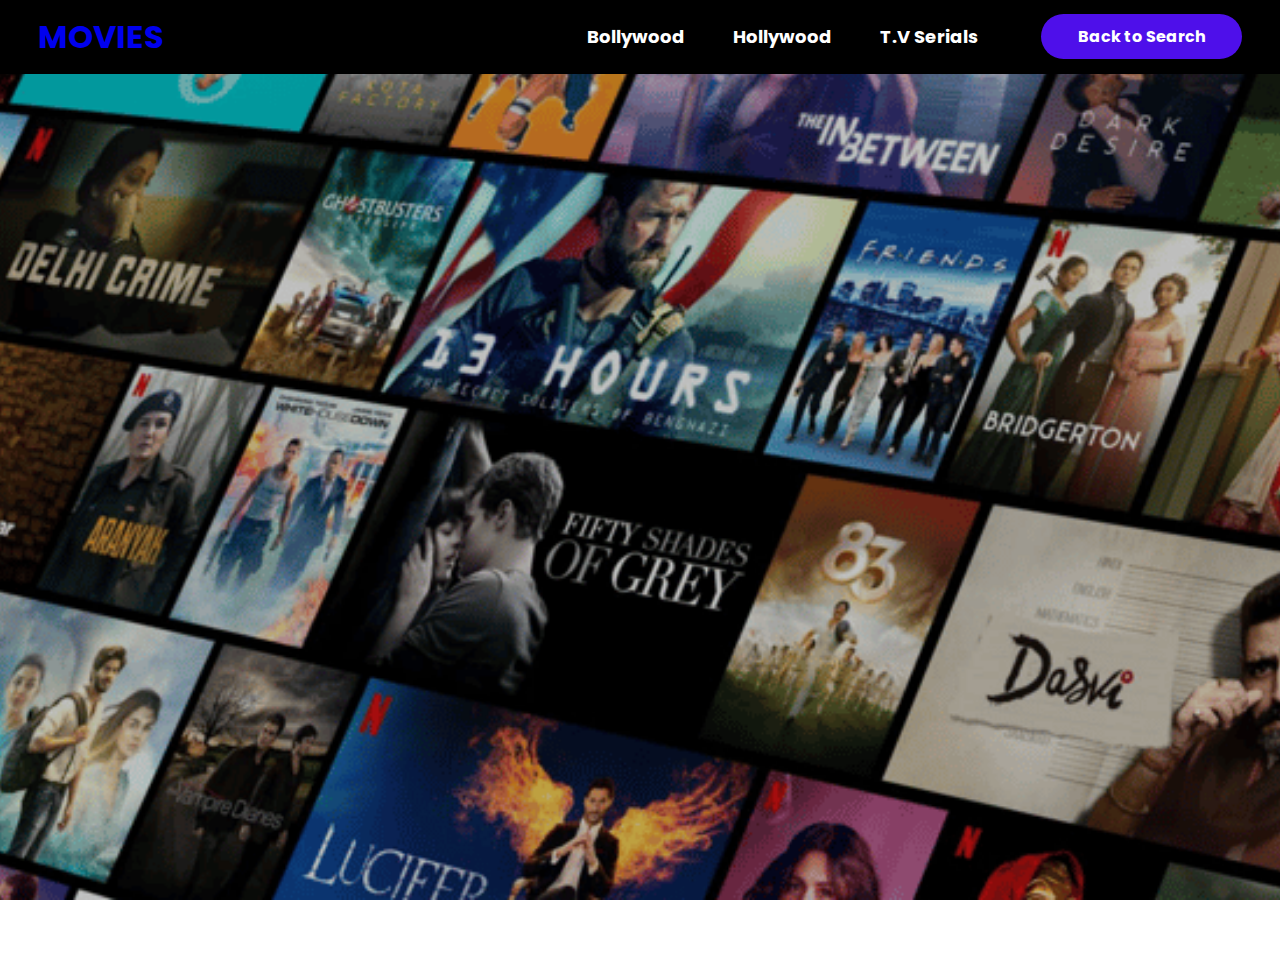
<file: movie.html>
<!DOCTYPE html>
<html lang="en">
<head>
    <meta charset="UTF-8">
    <meta name="viewport" content="width=device-width, initial-scale=1.0">
    <title>Movie Details</title>
    <link rel="stylesheet" href="style.css">
    <link rel="preconnect" href="https://fonts.googleapis.com">
    <link rel="preconnect" href="https://fonts.gstatic.com" crossorigin>
    <link href="https://fonts.googleapis.com/css2?family=Open+Sans:ital,wght@0,300..800;1,300..800&family=Poppins:ital,wght@0,100;0,200;0,300;0,400;0,500;0,600;0,700;0,800;0,900;1,100;1,200;1,300;1,400;1,500;1,600;1,700;1,800;1,900&display=swap" rel="stylesheet">
</head>
<body>

    <nav id="navbar">
        <div id="logo">
            <a href="index.html"><h1>MOVIES</h1></a>
        </div>
        <ul id="nav-links">
            <li>Bollywood</li>
            <li>Hollywood</li>
            <li>T.V Serials</li>
        </ul>

        <a href="index.html" id="blue">Back to Search</a>
    </nav>

    <div class="main_bg">
        <div class="container" id="movie-details-container">
        </div>
    </div>



    <script>
        const apiKey = 'baff41a90d465d14ac6d6afdf6d2d02a';  

        const urlParams = new URLSearchParams(window.location.search);
        const movieId = urlParams.get('id');

        if (movieId) {
            fetch(`https://api.themoviedb.org/3/movie/${movieId}?api_key=${apiKey}&language=en-US`)
                .then(response => {
                    return response.json();
                })
                .then(data => {
                    displayMovieDetails(data);
                    fetchTrailer(movieId); 
                })
        }

        function displayMovieDetails(movie) {
            const container = document.getElementById('movie-details-container');
            const movieDetails = document.createElement('div');
            movieDetails.classList.add('movie-details');

            const movieImage = movie.poster_path ?
                `<img src="https://image.tmdb.org/t/p/w500${movie.poster_path}" alt="${movie.title}">` : 
                `<img src="https://via.placeholder.com/200x300?text=No+Image" alt="No Image">`;

            const genres = movie.genres.map(genre => genre.name);
            const releaseDate = movie.release_date ;
            const runtime = movie.runtime ;
            const language = movie.original_language;
            const overview = movie.overview ;
            const rating = movie.vote_average ;

            movieDetails.innerHTML = `
                <h2>${movie.title}</h2>
                ${movieImage}
                <p><strong>Release Date:</strong> ${releaseDate}</p>
                <p><strong>Genres:</strong> ${genres}</p>
                <p><strong>Rating:</strong> ${rating} / 10</p>
                <p><strong>Runtime:</strong> ${runtime}</p>
                <p><strong>Language:</strong> ${language}</p>
                <p><strong>Overview:</strong> ${overview}</p>
                <button id="play-trailer" style="display:none;">Watch Trailer</button>`;

            container.appendChild(movieDetails);
        }

        function fetchTrailer(movieId) {
            fetch(`https://api.themoviedb.org/3/movie/${movieId}/videos?api_key=${apiKey}&language=en-US`)
                .then(response => response.json())
                .then(data => {
                    const trailer = data.results.find(video => video.type === 'Trailer' && video.site === 'YouTube');
                    if (trailer) {
                        const trailerButton = document.getElementById('play-trailer');
                        trailerButton.style.display = 'inline-block'; 
                        trailerButton.addEventListener('click', () => {
                            const trailerUrl = `https://www.youtube.com/embed/${trailer.key}?autoplay=1`;
                            showTrailer(trailerUrl);
                        });
                    }
                })
        }

        function showTrailer(url) {
            const container = document.getElementById('movie-details-container');
            const trailerSection = document.createElement('div');
            trailerSection.classList.add('trailer-section');

            trailerSection.innerHTML = `
                <h3>Trailer</h3>
                <iframe width="560" height="315" src="${url}" frameborder="0" allow="autoplay; encrypted-media" allowfullscreen></iframe>
                <button onclick="closeTrailer()">Close Trailer</button>
            `;
            container.appendChild(trailerSection);
        }

        function closeTrailer() {
            const trailerSection = document.querySelector('.trailer-section');
            if (trailerSection) {
                trailerSection.remove();
            }
        }
    </script>

</body>
</html>
</file>
<file: style.css>
* {
    margin: 0;
    padding: 0;
    box-sizing: border-box;
    font-family: "poppins";
}

#navbar {
    display: flex;
    justify-content: space-between;
    align-items: center;
    padding: 1% 3%;
    background-color: #000;
    color: white;
}

#nav-links {
    list-style: none;
    display: flex;
    gap: 3rem;
    padding-left: 30%;
}

#nav-links li {
    text-decoration: none;
    color: white;
    font-size: 18px;
    font-weight: bolder;
}

#navbar #blue {
    background-color: #4E0FEA;
    color: white;
    padding: 10px 3%;
    border-radius: 25px;
    text-decoration: none;
    font-weight: bold;
}

#navbar #noblue {
    background-color: red;
    color: white;
    padding: 10px 3%;
    border-radius: 25px;
    text-decoration: none;
    font-weight: bold;
}

.main_bg {
    position: relative;
    background-image: url(./images/background.png);
    background-size: cover;
    background-position: center;
    background-repeat: no-repeat;
    height: 100%;
    min-height: 100vh;
    width: 100%;
    display: flex;
    justify-content: center;
    align-items: flex-start;
    padding-top: 40px;
    color: white;
    background-attachment: fixed;
}


.container {
    text-align: center;
    z-index: 2;
    width: 100%;
    max-width: 1200px;
    padding: 20px;
}

#search-input {
    width: 65%;
    padding: 12px 20px;
    border-radius: 8px;
    border: 2px solid #000;
    color: #333;
    font-size: 1.1em;
    box-shadow: 0 4px 8px rgba(0, 0, 0, 0.1);
    transition: all 0.3s ease;
}


#movies-list {
    display: flex;
    flex-wrap: wrap;
    justify-content: space-around;
    gap: 20px;
    margin-top: 30px;
    padding: 20px;
    z-index: 1;
}


.movie-item {
    width: 200px;
    text-align: center;
    background-color: rgba(255, 255, 255, 0.8);
    border-radius: 10px;
    overflow: hidden;
    box-shadow: 0 4px 10px rgba(0, 0, 0, 0.1);
    transition: transform 0.3s ease;
    z-index: 1;

}
.movie-item p
{
    color: black;
}

.movie-item img {
    width: 100%;
    height: 298px;
    object-fit: cover;
    border-bottom: 2px solid #ccc;
}

.movie-item h3 {
    font-size: 1.1em;
    color: #333;
    margin: 10px 0 5px;
}

.movie-details {
    text-align: center;
    padding: 20px;
    background-color: white;
    border-radius: 8px;
    box-shadow: 0 4px 8px rgba(0, 0, 0, 0.1);
}

.movie-details img {
    width: 300px;
    height: auto;
    border-radius: 5px;
}

.movie-details h2 {
    font-size: 2em;
    margin-top: 10px;
}

.movie-details p {
    font-size: 1.1em;
    margin-top: 10px;
}

.movie-details a {
    display: inline-block;
    margin-top: 20px;
    background-color: #4285f4;
    color: white;
    padding: 10px 20px;
    border-radius: 5px;
    text-decoration: none;
}

.movie-details a:hover {
    opacity: 0.8;
}


.movie-details {
    text-align: center;
    padding: 20px;
    background-color: white;
    border-radius: 8px;
    box-shadow: 0 4px 8px rgba(0, 0, 0, 0.1);
}

.movie-details img {
    width: 300px;
    height: auto;
    border-radius: 5px;
}

.movie-details h2 {
    font-size: 2em;
    margin-top: 10px;
}

.movie-details p {
    font-size: 1.1em;
    margin-top: 10px;
}

.movie-details a {
    display: inline-block;
    margin-top: 20px;
    background-color: #4285f4;
    color: white;
    padding: 10px 20px;
    border-radius: 5px;
    text-decoration: none;
}

.movie-details a:hover {
    opacity: 0.8;
}


.movie-details p strong {
    font-weight: bold;
    color: #333;
}

.movie-details p {
    margin-bottom: 10px;
    color: #555;
}
#logo a
{
    text-decoration: none;
}
</file>
